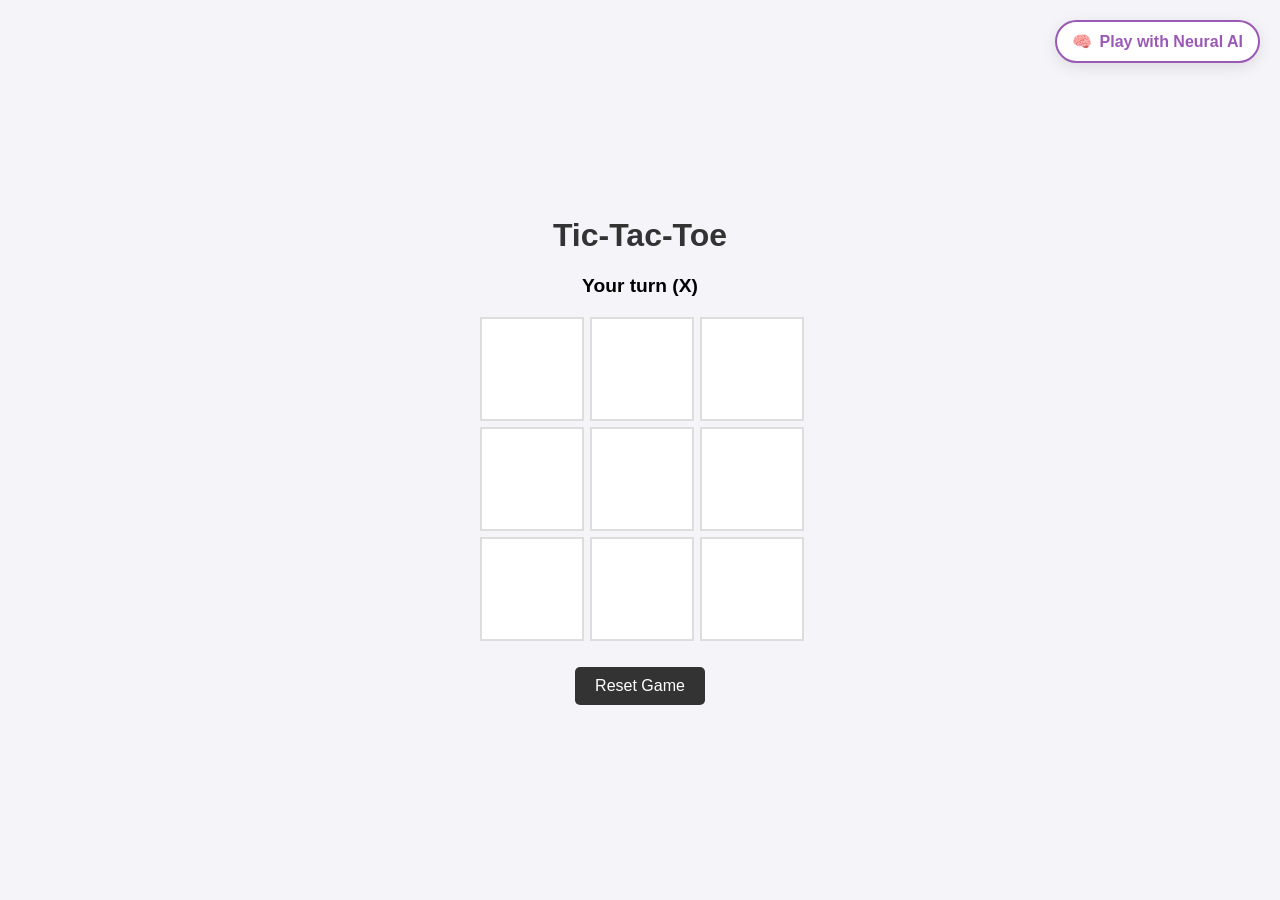
<file: index.html>
<!DOCTYPE html>
<html lang="en">
<head>
    <meta charset="UTF-8">
    <meta name="viewport" content="width=device-width, initial-scale=1.0">
    <title>Tic-Tac-Toe vs Computer</title>
    <link rel="stylesheet" href="tictactoe.css">
</head>
<body>

    <a href="brain.html" class="ai-mode-link">
        <span>🧠</span> Play with Neural AI
    </a>

    <h1>Tic-Tac-Toe</h1>
    <div id="status">Your turn (X)</div>

    <div class="board" id="board">
        </div>

    <button onclick="resetGame()">Reset Game</button>

    <script src="tictactoe.js"></script>
</body>
</html>
</file>
<file: tictactoe.css>
:root {
    --bg-color: #f4f4f9;
    --cell-size: 100px;
    --primary-color: #333;
    --x-color: #ff5e5e;
    --o-color: #588cff;
    --ai-color: #9b59b6; /* Purple for AI mode */
}

body {
    font-family: 'Segoe UI', Tahoma, Geneva, Verdana, sans-serif;
    display: flex;
    flex-direction: column;
    align-items: center;
    justify-content: center;
    height: 100vh;
    margin: 0;
    background-color: var(--bg-color);
    position: relative; /* For positioning the AI button */
}

/* --- New AI Link Styling --- */
.ai-mode-link {
    position: absolute;
    top: 20px;
    right: 20px;
    text-decoration: none;
    background: white;
    color: var(--ai-color);
    padding: 10px 15px;
    border-radius: 50px;
    font-weight: bold;
    display: flex;
    align-items: center;
    gap: 8px;
    box-shadow: 0 4px 15px rgba(0,0,0,0.1);
    transition: transform 0.2s, box-shadow 0.2s;
    border: 2px solid var(--ai-color);
}

.ai-mode-link:hover {
    transform: translateY(-3px);
    box-shadow: 0 6px 20px rgba(0,0,0,0.15);
    background: var(--ai-color);
    color: white;
}

h1 { color: var(--primary-color); }

#status {
    margin-bottom: 20px;
    font-size: 1.2rem;
    font-weight: bold;
}

.board {
    display: grid;
    grid-template-columns: repeat(3, var(--cell-size));
    grid-template-rows: repeat(3, var(--cell-size));
    gap: 10px;
}

.cell {
    width: var(--cell-size);
    height: var(--cell-size);
    background-color: #fff;
    border: 2px solid #ddd;
    display: flex;
    align-items: center;
    justify-content: center;
    font-size: 2.5rem;
    font-weight: bold;
    cursor: pointer;
    transition: background 0.2s;
}

.cell:hover { background-color: #eee; }
.cell.taken { cursor: not-allowed; }
.cell.x { color: var(--x-color); }
.cell.o { color: var(--o-color); }

button {
    margin-top: 30px;
    padding: 10px 20px;
    font-size: 1rem;
    cursor: pointer;
    background-color: var(--primary-color);
    color: white;
    border: none;
    border-radius: 5px;
}

button:hover { opacity: 0.9; }
</file>
